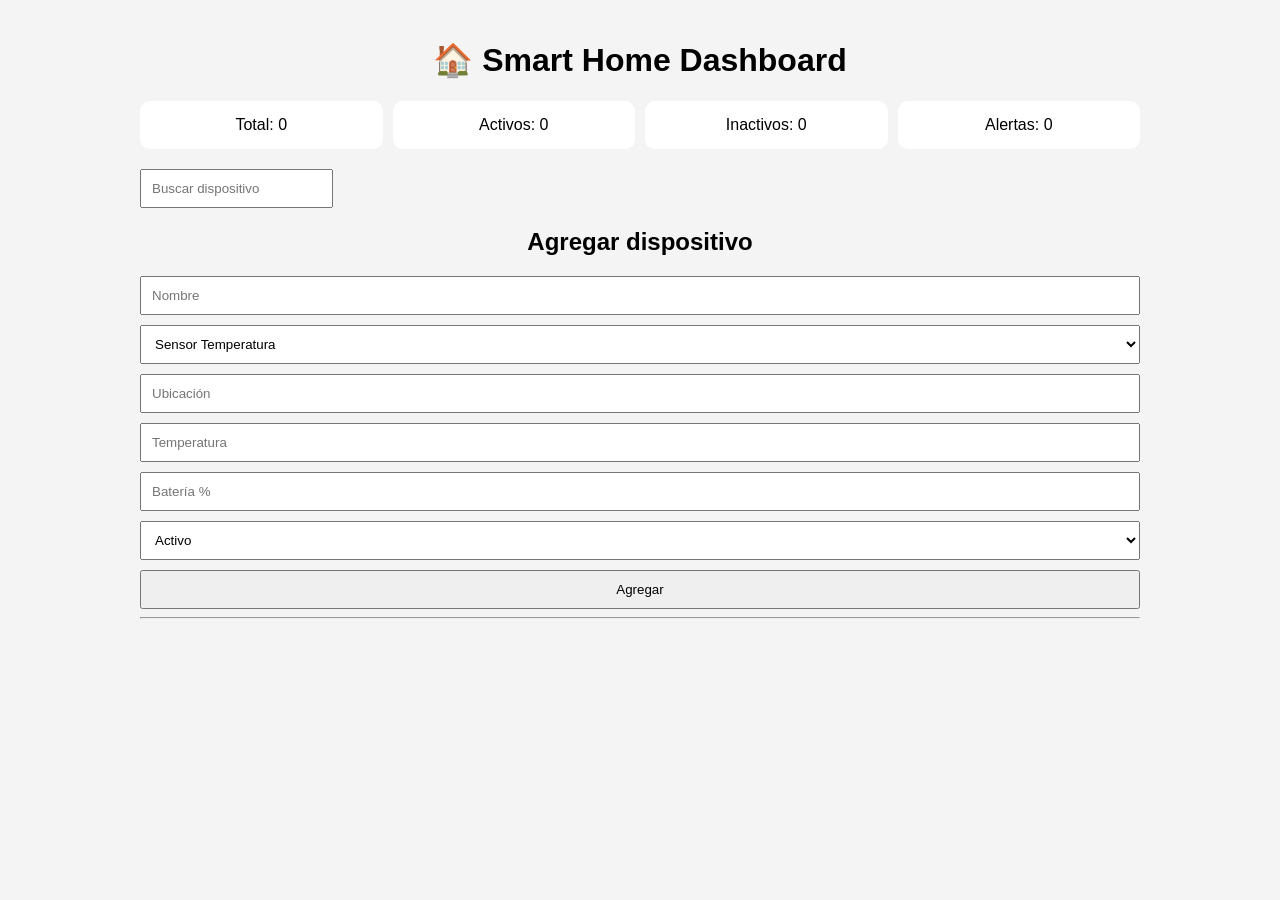
<file: index.html>
<!DOCTYPE html>
<html lang="es">
<head>
<meta charset="UTF-8">
<meta name="viewport" content="width=device-width, initial-scale=1">
<title>Smart Home Dashboard</title>
<link rel="stylesheet" href="style.css">
</head>
<body>

<h1>🏠 Smart Home Dashboard</h1>

<div class="stats">
    <div>Total: <span id="total"></span></div>
    <div>Activos: <span id="activos"></span></div>
    <div>Inactivos: <span id="inactivos"></span></div>
    <div>Alertas: <span id="alertas"></span></div>
</div>

<input type="text" id="buscar" placeholder="Buscar dispositivo">

<h2>Agregar dispositivo</h2>

<form id="form">
    <input type="text" id="nombre" placeholder="Nombre" required>

    <select id="tipo">
        <option>Sensor Temperatura</option>
        <option>Cámara IP</option>
        <option>Sensor Movimiento</option>
        <option>Sensor Humo</option>
    </select>

    <input type="text" id="ubicacion" placeholder="Ubicación" required>

    <input type="number" id="temperatura" placeholder="Temperatura" required>

    <input type="number" id="bateria" placeholder="Batería %" required>

    <select id="estado">
        <option>Activo</option>
        <option>Inactivo</option>
    </select>

    <button>Agregar</button>
</form>

<hr>

<div id="lista"></div>

<script src="script.js"></script>
</body>
</html>
</file>
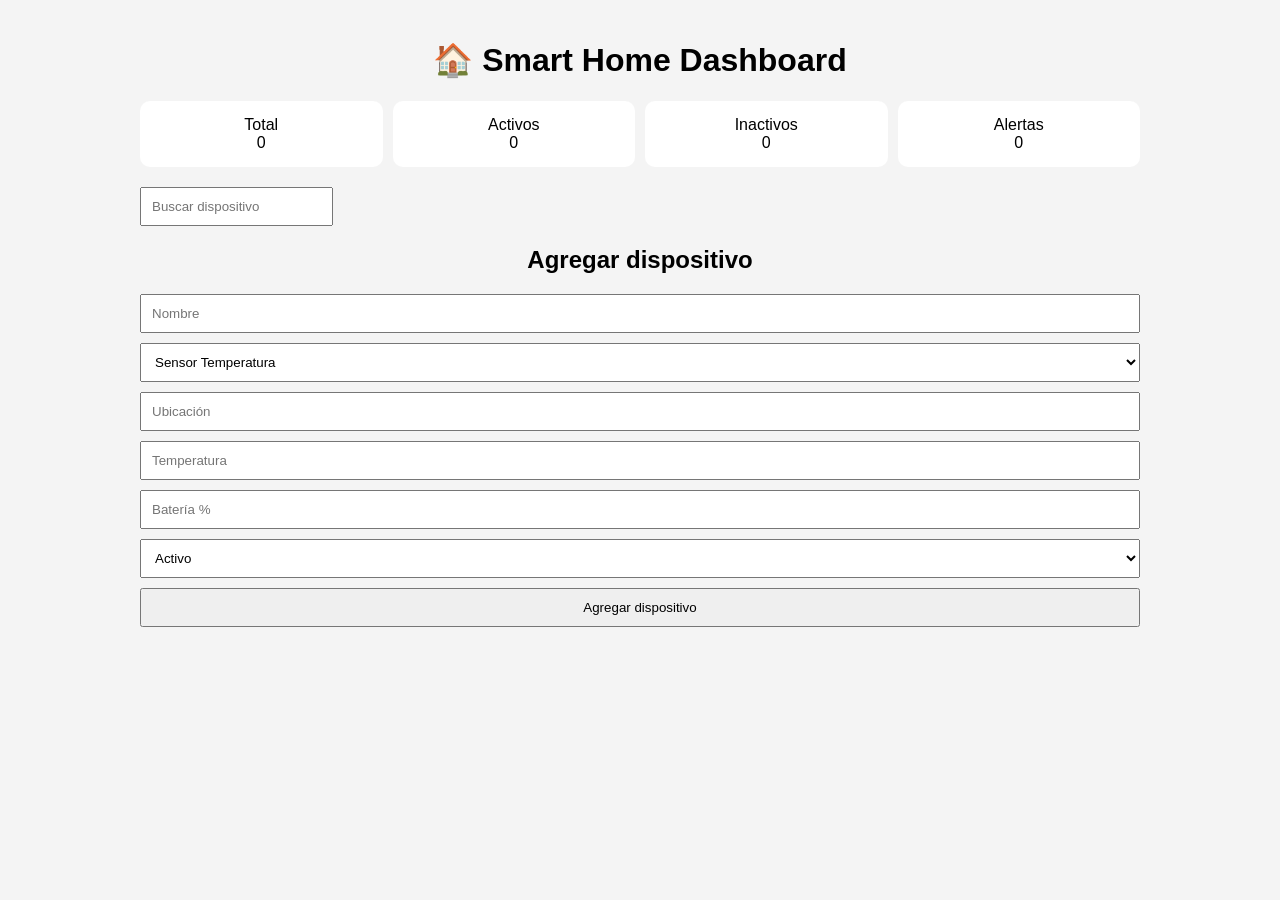
<file: CodigoFinal.html>
<!DOCTYPE html>
<html lang="es">
<head>
<meta charset="UTF-8">
<meta name="viewport" content="width=device-width, initial-scale=1">
<title>Smart Home Dashboard</title>

<style>
body{
    font-family:Arial;
    background:#f4f4f4;
    max-width:1000px;
    margin:auto;
    padding:20px;
}

h1,h2{
    text-align:center;
}

.stats{
    display:grid;
    grid-template-columns:repeat(4,1fr);
    gap:10px;
    margin:20px 0;
}

.stats div{
    background:white;
    padding:15px;
    border-radius:10px;
    text-align:center;
}

form{
    display:grid;
    gap:10px;
    margin-bottom:20px;
}

input,select,button{
    padding:10px;
}

#lista{
    display:grid;
    grid-template-columns:repeat(auto-fit,minmax(250px,1fr));
    gap:15px;
}

.card{
    background:white;
    padding:15px;
    border-radius:10px;
}

.alerta{
    background:#ffb3b3;
}

.bateria{
    background:#fff3b0;
}

.inactivo{
    background:#d3d3d3;
}

button{
    cursor:pointer;
}
</style>

</head>
<body>

<h1>🏠 Smart Home Dashboard</h1>

<div class="stats">
    <div>Total<br><span id="total">0</span></div>
    <div>Activos<br><span id="activos">0</span></div>
    <div>Inactivos<br><span id="inactivos">0</span></div>
    <div>Alertas<br><span id="alertas">0</span></div>
</div>

<input type="text" id="buscar" placeholder="Buscar dispositivo">

<h2>Agregar dispositivo</h2>

<form id="form">

<input type="text" id="nombre" placeholder="Nombre" required>

<select id="tipo">
    <option>Sensor Temperatura</option>
    <option>Cámara IP</option>
    <option>Sensor Movimiento</option>
    <option>Sensor Humo</option>
</select>

<input type="text" id="ubicacion" placeholder="Ubicación" required>

<input type="number" id="temperatura" placeholder="Temperatura" required>

<input type="number" id="bateria" placeholder="Batería %" required>

<select id="estado">
    <option>Activo</option>
    <option>Inactivo</option>
</select>

<button>Agregar dispositivo</button>

</form>

<div id="lista"></div>

<script>

let dispositivos = JSON.parse(localStorage.getItem("dispositivos")) || [];

const lista = document.getElementById("lista");

function guardar(){
    localStorage.setItem("dispositivos",JSON.stringify(dispositivos));
}

function mostrar(texto=""){

    lista.innerHTML="";

    let filtrados = dispositivos.filter(d =>
        d.nombre.toLowerCase().includes(texto.toLowerCase())
    );

    filtrados.forEach(d=>{

        let clase="";

        if(d.temperatura > 35)
            clase="alerta";
        else if(d.bateria < 20)
            clase="bateria";
        else if(d.estado=="Inactivo")
            clase="inactivo";

        lista.innerHTML += `
        <div class="card ${clase}">
            <h3>${d.nombre}</h3>

            <p><b>Tipo:</b> ${d.tipo}</p>

            <p><b>Ubicación:</b> ${d.ubicacion}</p>

            <p><b>Temperatura:</b> ${d.temperatura}°C</p>

            <p><b>Batería:</b> ${d.bateria}%</p>

            <p><b>Estado:</b> ${d.estado}</p>

            <button onclick="editar(${d.id})">
            Editar
            </button>

            <button onclick="eliminar(${d.id})">
            Eliminar
            </button>

        </div>`;
    });

    total.textContent = dispositivos.length;

    activos.textContent =
        dispositivos.filter(d=>d.estado=="Activo").length;

    inactivos.textContent =
        dispositivos.filter(d=>d.estado=="Inactivo").length;

    alertas.textContent =
        dispositivos.filter(d =>
            d.temperatura>35 || d.bateria<20
        ).length;
}

document.getElementById("form")
.addEventListener("submit",e=>{

    e.preventDefault();

    dispositivos.push({

        id: Date.now(),

        nombre: nombre.value,

        tipo: tipo.value,

        ubicacion: ubicacion.value,

        temperatura: Number(temperatura.value),

        bateria: Number(bateria.value),

        estado: estado.value

    });

    guardar();
    mostrar();
    form.reset();

});

function eliminar(id){

    dispositivos =
        dispositivos.filter(d=>d.id!=id);

    guardar();
    mostrar();

}

function editar(id){

    let d =
        dispositivos.find(x=>x.id==id);

    d.temperatura =
        prompt("Nueva temperatura",d.temperatura);

    d.bateria =
        prompt("Nueva batería",d.bateria);

    d.estado =
        prompt("Activo o Inactivo",d.estado);

    guardar();
    mostrar();

}

buscar.addEventListener("input",()=>{
    mostrar(buscar.value);
});

mostrar();

</script>

</body>
</html>
</file>
<file: style.css>
body{
    font-family:Arial;
    max-width:1000px;
    margin:auto;
    background:#f4f4f4;
    padding:20px;
}

h1,h2{
    text-align:center;
}

.stats{
    display:grid;
    grid-template-columns:repeat(4,1fr);
    gap:10px;
    margin:20px 0;
}

.stats div{
    background:white;
    padding:15px;
    text-align:center;
    border-radius:10px;
}

form{
    display:grid;
    gap:10px;
}

input,select,button{
    padding:10px;
}

#lista{
    display:grid;
    grid-template-columns:repeat(auto-fit,minmax(250px,1fr));
    gap:15px;
}

.card{
    background:white;
    padding:15px;
    border-radius:10px;
}

.alerta{
    background:#ffb3b3;
}

.bateria{
    background:#fff3b0;
}

.inactivo{
    background:#d3d3d3;
}

button{
    cursor:pointer;
}
</file>
